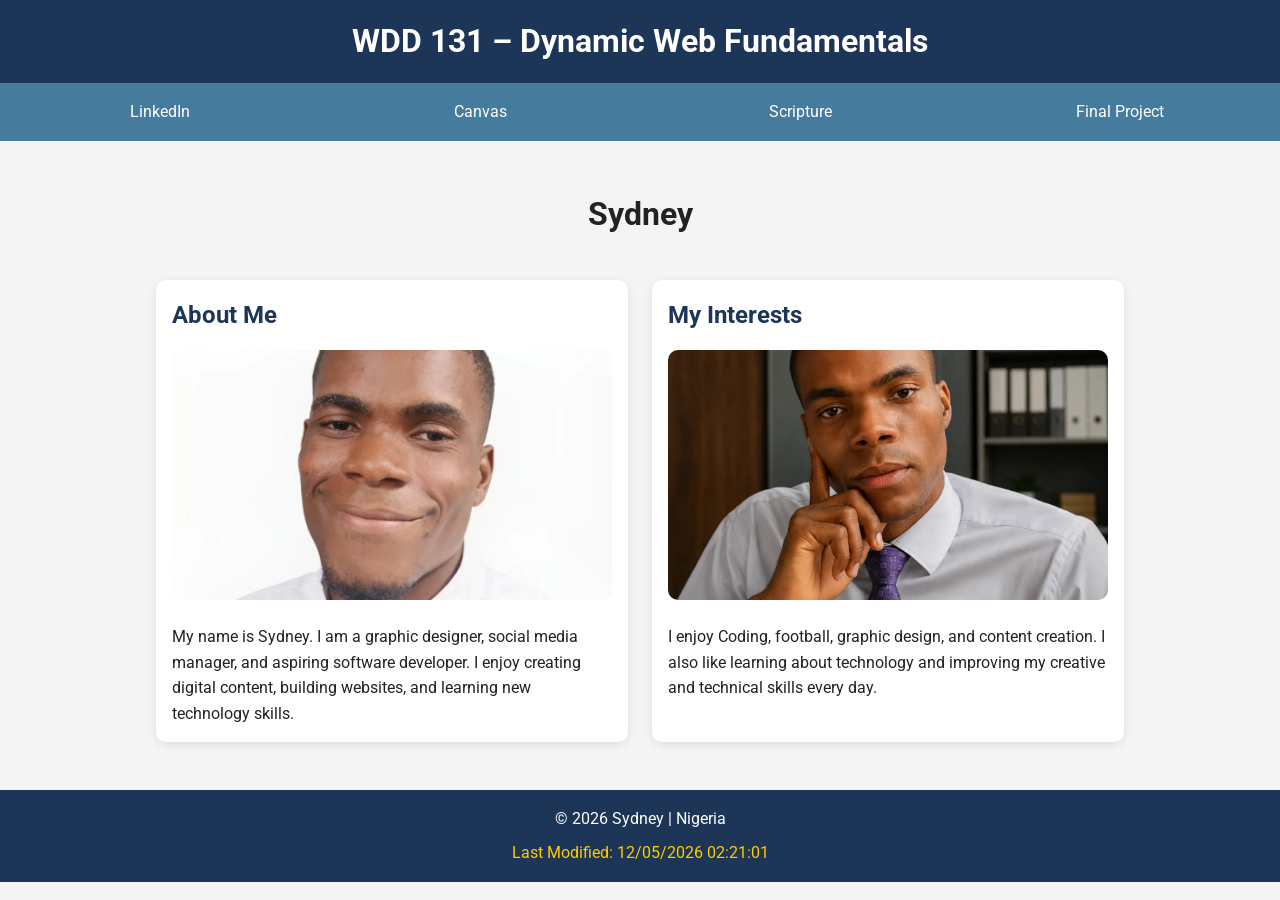
<file: index.html>
<!DOCTYPE html>
<html lang="en">
<head>
    <meta charset="UTF-8">
    <meta name="viewport" content="width=device-width, initial-scale=1.0">

    <title>WDD 131 – Dynamic Web Fundamentals – Sydney</title>

    <meta name="description" content="WDD 131 – Dynamic Web Fundamentals by Sydney. HTML, CSS, JavaScript, web design, and frontend development.">

    <meta name="author" content="Sydney">

    <link rel="stylesheet" href="styles/base.css">

    <script src="scripts/getdates.js" defer></script>

    <link rel="preconnect" href="https://fonts.googleapis.com">
    <link rel="preconnect" href="https://fonts.gstatic.com" crossorigin>

    <link href="https://fonts.googleapis.com/css2?family=Roboto:wght@400;700&display=swap" rel="stylesheet">
</head>

<body>

    <header>
        <span id="course-title">WDD 131 – Dynamic Web Fundamentals</span>

        <nav class="navigation">
            <a href="https://www.linkedin.com/" target="_blank">LinkedIn</a>

            <a href="https://byupw.instructure.com/" target="_blank">Canvas</a>

            <a href="https://www.churchofjesuschrist.org/study/scriptures" target="_blank">Scripture</a>

            <a href="#">Final Project</a>
        </nav>
    </header>

    <main>
        <h1>Sydney</h1>

        <section class="card">
            <h2>About Me</h2>

            <img src="images/myprofile.webp" alt="Profile picture of Sydney">

            <p>
                My name is Sydney. I am a graphic designer, social media manager,
                and aspiring software developer. I enjoy creating digital content,
                building websites, and learning new technology skills.
            </p>
        </section>

        <section class="card">
            <h2>My Interests</h2>

            <img src="images/Mycoding.webp" alt="Coding setup">

            <p>
                I enjoy Coding, football, graphic design, and content
                creation. I also like learning about technology and improving my
                creative and technical skills every day.
            </p>
        </section>
    </main>

    <footer>
        <p>
            &copy;
            <span id="currentyear"></span>
            Sydney | Nigeria
        </p>

        <p id="lastModified"></p>
    </footer>

</body>
</html>
</file>
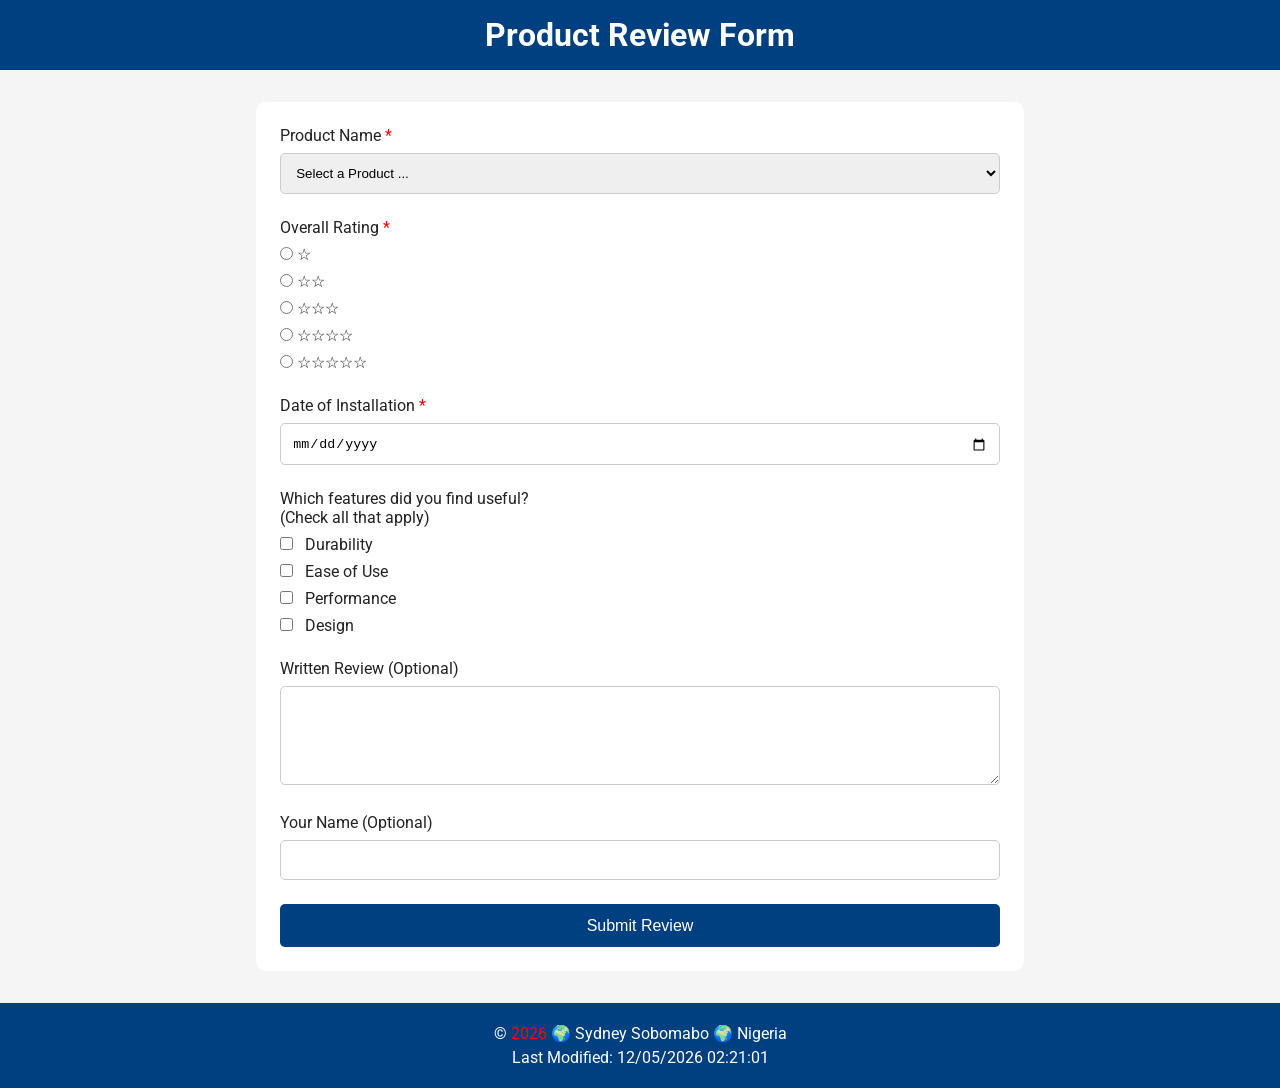
<file: form.html>
<!DOCTYPE html>
<html lang="en-US">
<head>
    <meta charset="UTF-8">
    <meta name="viewport" content="width=device-width, initial-scale=1.0">
    <title>Product Review Form</title>
    <meta name="description" content="Product Review Form Assignment for WDD 131">
    <meta name="author" content="Sydney Sobomabo">

    <link rel="preconnect" href="https://fonts.googleapis.com">
    <link rel="preconnect" href="https://fonts.gstatic.com" crossorigin>
    <link href="https://fonts.googleapis.com/css2?family=Roboto:wght@400;700&display=swap" rel="stylesheet">

    <link rel="stylesheet" href="styles/form.css">
    <script src="scripts/form.js" defer></script>
</head>

<body>
    <header>
        <h1>Product Review Form</h1>
    </header>

    <main>
        <form method="get" action="review.html">

            <div class="form-group">
                <label for="productName">Product Name <span>*</span></label>
                <select id="productName" name="productName" required>
                    <option value="" disabled selected>Select a Product ...</option>
                </select>
            </div>

            <div class="form-group">
                <label>Overall Rating <span>*</span></label>
                <div class="rating">
                    <label><input type="radio" name="rating" id="star1" value="1" required> ☆</label>
                    <label><input type="radio" name="rating" id="star2" value="2"> ☆☆</label>
                    <label><input type="radio" name="rating" id="star3" value="3"> ☆☆☆</label>
                    <label><input type="radio" name="rating" id="star4" value="4"> ☆☆☆☆</label>
                    <label><input type="radio" name="rating" id="star5" value="5"> ☆☆☆☆☆</label>
                </div>
            </div>

            <div class="form-group">
                <label for="installDate">Date of Installation <span>*</span></label>
                <input type="date" id="installDate" name="installDate" required>
            </div>

            <div class="form-group">
                <label>Which features did you find useful? <br>(Check all that apply)</label>

                <label><input type="checkbox" id="durability" name="features" value="Durability"> Durability</label>

                <label><input type="checkbox" id="ease" name="features" value="Ease of Use"> Ease of Use</label>

                <label><input type="checkbox" id="performance" name="features" value="Performance"> Performance</label>

                <label><input type="checkbox" id="design" name="features" value="Design"> Design</label>
            </div>

            <div class="form-group">
                <label for="review">Written Review (Optional)</label>
                <textarea id="review" name="review" rows="5"></textarea>
            </div>

            <div class="form-group">
                <label for="username">Your Name (Optional)</label>
                <input type="text" id="username" name="username">
            </div>

            <input type="submit" value="Submit Review" class="submit-btn">

        </form>
    </main>

    <footer>
        <p>© <span id="currentyear"></span> 🌍 Sydney Sobomabo 🌍 Nigeria</p>
        <p id="lastModified"></p>
    </footer>
</body>
</html>
</file>
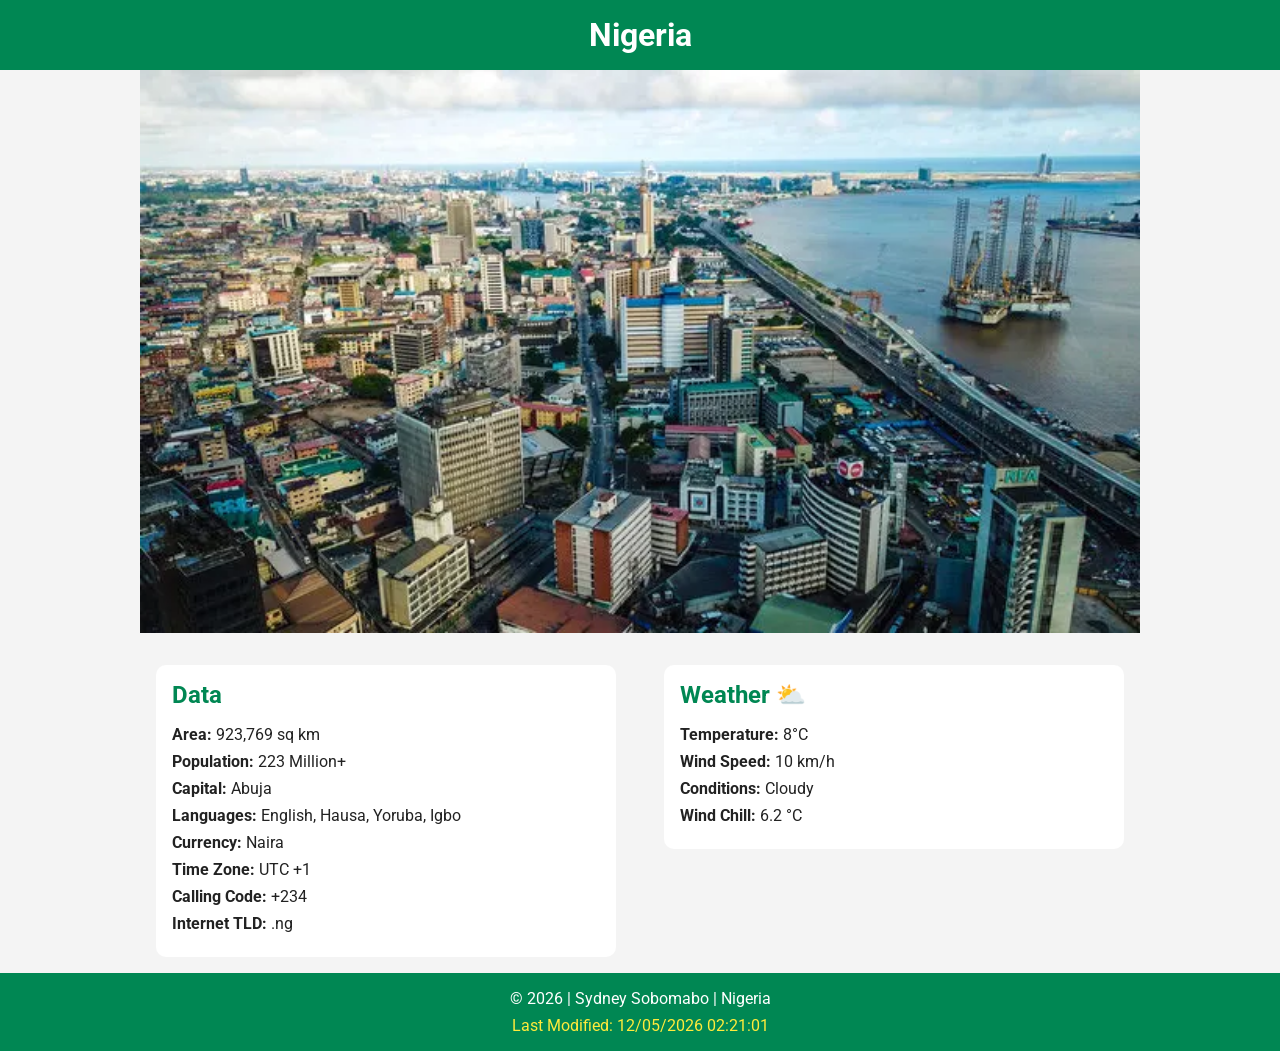
<file: place.html>
<!DOCTYPE html>
<html lang="en">
<head>
  <meta charset="UTF-8">
  <meta name="viewport" content="width=device-width, initial-scale=1.0">

  <title>Nigeria Country Page</title>

  <meta name="description" content="Explore Nigeria with culture, weather, landmarks, and beautiful responsive web design.">

  <meta name="author" content="Sydney Sobomabo">

  <link rel="preconnect" href="https://fonts.googleapis.com">
  <link rel="preconnect" href="https://fonts.gstatic.com" crossorigin>

  <link href="https://fonts.googleapis.com/css2?family=Roboto:wght@400;700&display=swap" rel="stylesheet">

  <link rel="stylesheet" href="styles/place.css">
  <link rel="stylesheet" href="styles/place-large.css">

  <script src="scripts/place.js" defer></script>
</head>

<body>

  <header>
    <h1>Nigeria</h1>
  </header>

  <main>

    <section class="hero">
      <picture>
        <source srcset="images/lagos600.webp" media="(min-width: 768px)">
        <img src="images/lagos600.webp" alt="Beautiful city view of Lagos Nigeria">
      </picture>
    </section>

    <section class="info">
      <h2>Data</h2>

      <p><strong>Area:</strong> 923,769 sq km</p>
      <p><strong>Population:</strong> 223 Million+</p>
      <p><strong>Capital:</strong> Abuja</p>
      <p><strong>Languages:</strong> English, Hausa, Yoruba, Igbo</p>
      <p><strong>Currency:</strong> Naira</p>
      <p><strong>Time Zone:</strong> UTC +1</p>
      <p><strong>Calling Code:</strong> +234</p>
      <p><strong>Internet TLD:</strong> .ng</p>
    </section>

    <section class="weather">
      <h2>Weather</h2>

      <img src="images/weather.svg" alt="Weather Icon" class="weather-icon">

      <p><strong>Temperature:</strong> <span id="temp">8</span>°C</p>

      <p><strong>Wind Speed:</strong> <span id="speed">10</span> km/h</p>

      <p><strong>Conditions:</strong> Cloudy</p>

      <p><strong>Wind Chill:</strong> <span id="windchill"></span></p>
    </section>

  </main>

  <footer>
    <p>
      © <span id="year"></span> | Sydney Sobomabo | Nigeria
    </p>

    <p id="lastModified"></p>
  </footer>

</body>
</html>
</file>
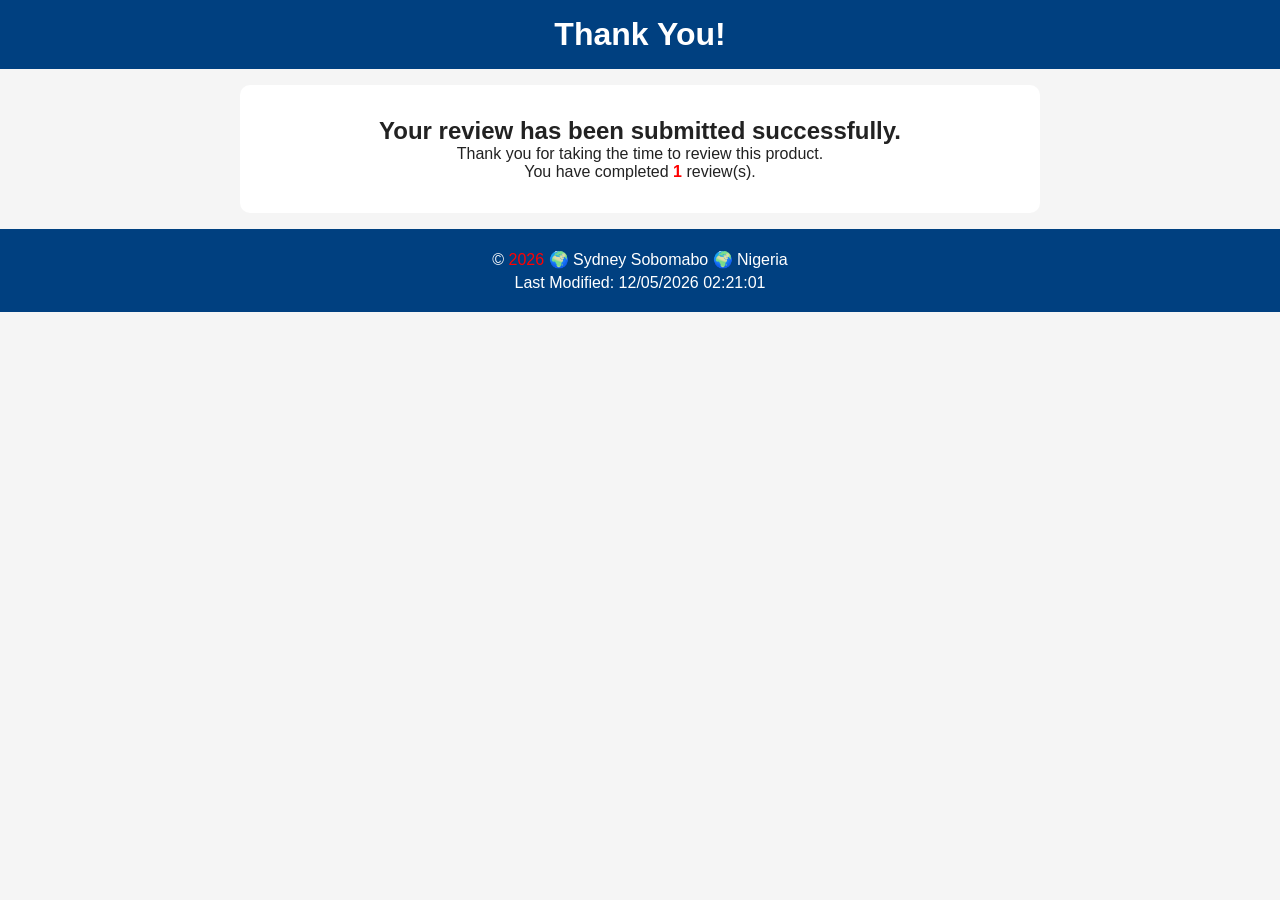
<file: review.html>
<!DOCTYPE html>
<html lang="en-US">
<head>
    <meta charset="UTF-8">
    <meta name="viewport" content="width=device-width, initial-scale=1.0">
    <title>Review Submitted</title>
    <meta name="description" content="Review Confirmation Page">
    <meta name="author" content="Sydney Sobomabo">

    <link rel="stylesheet" href="styles/form.css">
    <script src="scripts/review.js" defer></script>
</head>

<body>

<header>
    <h1>Thank You!</h1>
</header>

<main class="confirmation">
    <h2>Your review has been submitted successfully.</h2>

    <p>Thank you for taking the time to review this product.</p>

    <p>You have completed <strong><span id="reviewCount"></span></strong> review(s).</p>
</main>

<footer>
    <p>© <span id="currentyear"></span> 🌍 Sydney Sobomabo 🌍 Nigeria</p>
    <p id="lastModified"></p>
</footer>

</body>
</html>
</file>
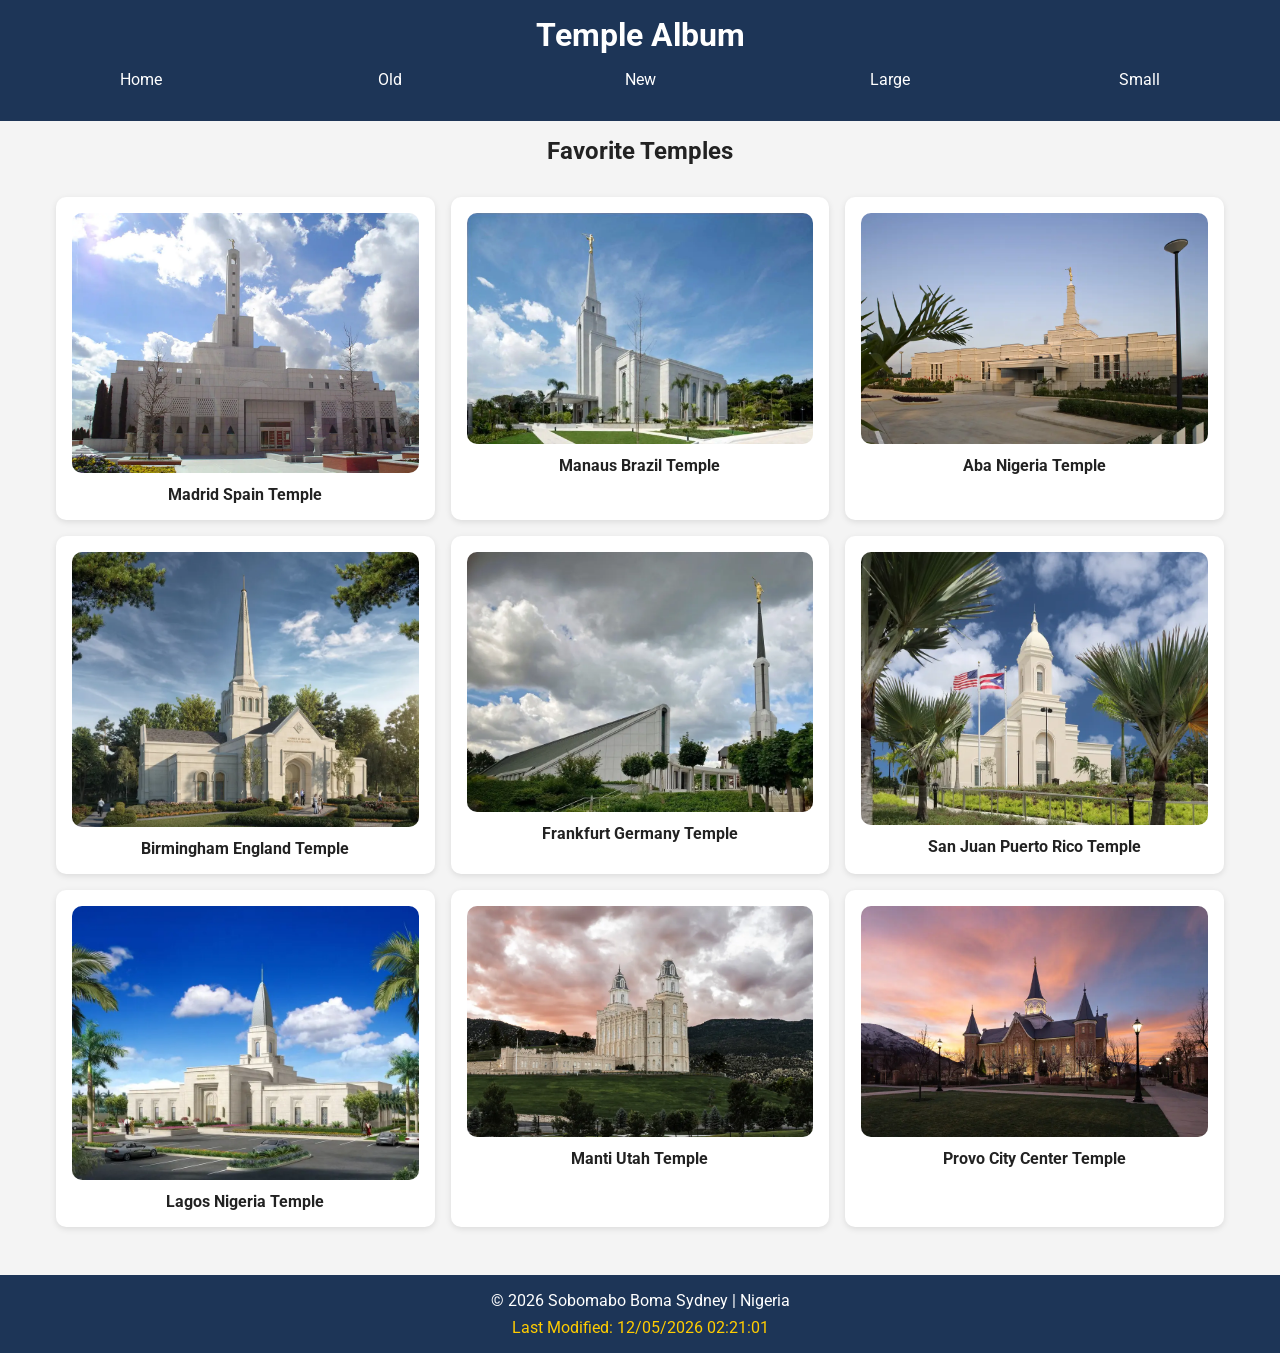
<file: temples.html>
<!DOCTYPE html>
<html lang="en">
<head>
    <meta charset="UTF-8">
    <meta name="viewport" content="width=device-width, initial-scale=1.0">

    <title>Temple Album</title>

<meta name="description" content="WDD 131 responsive temple album showcasing beautiful temple images with a mobile-friendly hamburger navigation menu by Sobomabo Boma Sydney.">    <meta name="author" content="Sobomabo Boma Sydney">

    <link rel="stylesheet" href="styles/temples.css">
    <link rel="stylesheet" href="styles/temples-large.css">

    <script src="scripts/temples.js" defer></script>

    <link rel="preconnect" href="https://fonts.googleapis.com">
    <link rel="preconnect" href="https://fonts.gstatic.com" crossorigin>

    <link href="https://fonts.googleapis.com/css2?family=Roboto:wght@400;700&display=swap" rel="stylesheet">
</head>

<body>

<header>
    <h1>Temple Album</h1>

    <button id="menu"></button>

    <nav class="navigation">
        <a href="#">Home</a>
        <a href="#">Old</a>
        <a href="#">New</a>
        <a href="#">Large</a>
        <a href="#">Small</a>
    </nav>
</header>

<main>

    <h2>Favorite Temples</h2>

    <div class="gallery">

        <figure>
            <img src="images/madridspaintemple.webp" alt="Temple 1" loading="lazy">
            <figcaption>Madrid Spain Temple</figcaption>
        </figure>

        <figure>
            <img src="images/manausbraziltemple.webp" alt="Temple 2" loading="lazy">
            <figcaption>Manaus Brazil Temple</figcaption>
        </figure>

        <figure>
            <img src="images/abanigeriatemple.webp" alt="Temple 3" loading="lazy">
            <figcaption>Aba Nigeria Temple</figcaption>
        </figure>

        <figure>
            <img src="images/birminghamenglandtemple.webp" alt="Temple 4" loading="lazy">
            <figcaption>Birmingham England Temple</figcaption>
        </figure>

        <figure>
            <img src="images/frankfurtgermanytemple.webp" alt="Temple 5" loading="lazy">
            <figcaption>Frankfurt Germany Temple</figcaption>
        </figure>

        <figure>
            <img src="images/sanjuanpuertoricotemple.webp" alt="Temple 6" loading="lazy">
            <figcaption>San Juan Puerto Rico Temple</figcaption>
        </figure>

        <figure>
            <img src="images/lagosnigeriatemple.webp" alt="Temple 7" loading="lazy">
            <figcaption>Lagos Nigeria Temple</figcaption>
        </figure>

        <figure>
            <img src="images/mantiutahtemple.webp" alt="Temple 8" loading="lazy">
            <figcaption>Manti Utah Temple</figcaption>
        </figure>

        <figure>
            <img src="images/provocitycentertemple.webp" alt="Temple 9" loading="lazy">
            <figcaption>Provo City Center Temple</figcaption>
        </figure>

    </div>

</main>

<footer>
    <p>
        &copy;
        <span id="currentyear"></span>
        Sobomabo Boma Sydney | Nigeria
    </p>

    <p id="lastModified"></p>
</footer>

</body>
</html>
</file>
<file: styles/base.css>
* {
    margin: 0;
    padding: 0;
    box-sizing: border-box;
}

body {
    font-family: 'Roboto', sans-serif;
    background-color: #f4f4f4;
    color: #222;
    line-height: 1.6;
}

header {
    background-color: #1d3557;
    color: white;
}

#course-title {
    display: block;
    text-align: center;
    font-size: 2rem;
    font-weight: bold;
    padding: 1rem;
}

.navigation {
    display: flex;
    justify-content: center;
    background-color: #457b9d;
}

.navigation a {
    color: white;
    text-decoration: none;
    padding: 1rem;
    flex: 1;
    text-align: center;
    transition: background-color 0.3s ease;
}

.navigation a:hover {
    background-color: #1d3557;
}

main {
    max-width: 1000px;
    margin: 2rem auto;
    display: grid;
    grid-template-columns: 1fr 1fr;
    gap: 1.5rem;
    padding: 1rem;
}

main h1 {
    grid-column: 1 / 3;
    text-align: center;
    margin-bottom: 1rem;
}

.card {
    background-color: white;
    padding: 1rem;
    border-radius: 10px;
    box-shadow: 0 2px 8px rgba(0,0,0,0.1);
}

.card h2 {
    margin-bottom: 1rem;
    color: #1d3557;
}

.card img {
    width: 100%;
    max-height: 250px;
    object-fit: cover;
    border-radius: 10px;
    margin-bottom: 1rem;
}

footer {
    text-align: center;
    background-color: #1d3557;
    color: white;
    padding: 1rem;
    margin-top: 2rem;
}

#lastModified {
    margin-top: 0.5rem;
    color: #ffcc00;
}
</file>
<file: styles/form.css>
:root {
    --primary-color: #004080;
    --secondary-color: #f5f5f5;
    --accent-color: #ffd700;
    --text-color: #222;
}

* {
    margin: 0;
    padding: 0;
    box-sizing: border-box;
}

body {
    font-family: Roboto, Arial, sans-serif;
    background-color: var(--secondary-color);
    color: var(--text-color);
}

header,
footer {
    background: var(--primary-color);
    color: white;
    text-align: center;
    padding: 1rem;
}

main {
    max-width: 700px;
    margin: 1rem auto;
    padding: 1rem;
}

form {
    background: white;
    padding: 1.5rem;
    border-radius: 10px;
}

.form-group {
    margin-bottom: 1.5rem;
}

label {
    display: block;
    margin-bottom: .5rem;
}

span {
    color: red;
}

input[type="text"],
input[type="date"],
select,
textarea {
    width: 100%;
    padding: .7rem;
    border: 1px solid #ccc;
    border-radius: 5px;
}

.rating label,
input[type="checkbox"] {
    margin-right: .5rem;
}

.submit-btn {
    width: 100%;
    padding: .8rem;
    background: var(--primary-color);
    color: white;
    border: none;
    font-size: 1rem;
    cursor: pointer;
    border-radius: 5px;
}

.submit-btn:hover {
    background: #002f5f;
}

.confirmation {
    text-align: center;
    background: white;
    padding: 2rem;
    border-radius: 10px;
}

footer p {
    margin: .3rem;
}

@media (min-width: 768px) {
    main {
        max-width: 800px;
    }
}
</file>
<file: styles/place.css>
:root {
  --primary-color: #008753;
  --secondary-color: #ffffff;
  --accent-color: #222;
  --background-color: #f4f4f4;
}

* {
  margin: 0;
  padding: 0;
  box-sizing: border-box;
}

body {
  font-family: 'Roboto', sans-serif;
  background-color: var(--background-color);
  color: var(--accent-color);
}

header {
  background-color: var(--primary-color);
  color: var(--secondary-color);
  text-align: center;
  padding: 1rem;
}

.hero img {
  width: 100%;
  display: block;
}

main {
  max-width: 1000px;
  margin: 0 auto;
}

.info,
.weather {
  background: white;
  margin: 1rem;
  padding: 1rem;
  border-radius: 10px;
}

.info h2,
.weather h2 {
  margin-bottom: 1rem;
  color: var(--primary-color);
}

.info p,
.weather p {
  margin: 0.5rem 0;
}

.weather-icon {
  width: 60px;
  display: block;
  margin-bottom: 1rem;
}

footer {
  background-color: var(--primary-color);
  color: white;
  text-align: center;
  padding: 1rem;
}

#lastModified {
  color: #ffeb3b;
  margin-top: 0.5rem;
}
</file>
<file: styles/place-large.css>
@media screen and (min-width: 768px) {

  main {
    display: grid;
    grid-template-columns: 1fr 1fr;
    gap: 1rem;
    align-items: start;
  }

  .hero {
    grid-column: 1 / 3;
  }

  .weather h2::after {
    content: " ⛅";
  }

  .weather-icon {
    display: none;
  }
}
</file>
<file: styles/temples.css>
* {
    margin: 0;
    padding: 0;
    box-sizing: border-box;
}

body {
    font-family: 'Roboto', sans-serif;
    background-color: #f4f4f4;
    color: #222;
}

header {
    background-color: #1d3557;
    color: white;
    padding: 1rem;
}

header h1 {
    text-align: center;
}

#menu {
    display: block;
    background: none;
    border: none;
    color: white;
    font-size: 2rem;
    position: absolute;
    top: 1rem;
    right: 1rem;
    cursor: pointer;
}

#menu::before {
    content: "☰";
}

#menu.open::before {
    content: "✖";
}

.navigation {
    display: flex;
    flex-direction: column;
    list-style: none;
}

.navigation a {
    display: none;
    color: white;
    text-decoration: none;
    padding: 1rem;
    text-align: center;
    transition: background-color 0.3s ease;
}

.navigation a:hover {
    background-color: #457b9d;
}

.navigation.open a {
    display: block;
}

main {
    max-width: 1200px;
    margin: 0 auto;
    padding: 1rem;
}

main h2 {
    text-align: center;
    margin-bottom: 2rem;
}

.gallery {
    display: grid;
    grid-template-columns: 1fr;
    gap: 1rem;
}

figure {
    background-color: white;
    padding: 1rem;
    border-radius: 10px;
    text-align: center;
    box-shadow: 0 2px 6px rgba(0,0,0,0.1);
}

figure img {
    width: 100%;
    height: auto;
    border-radius: 10px;
}

figcaption {
    margin-top: 0.5rem;
    font-weight: bold;
}

footer {
    background-color: #1d3557;
    color: white;
    text-align: center;
    padding: 1rem;
    margin-top: 2rem;
}

#lastModified {
    color: #ffcc00;
    margin-top: 0.5rem;
}
</file>
<file: styles/temples-large.css>
@media screen and (min-width: 768px) {

    #menu {
        display: none;
    }

    .navigation {
        flex-direction: row;
        justify-content: center;
    }

    .navigation a {
        display: block;
        flex: 1;
    }

    .gallery {
        grid-template-columns: repeat(3, 1fr);
    }

}
</file>
